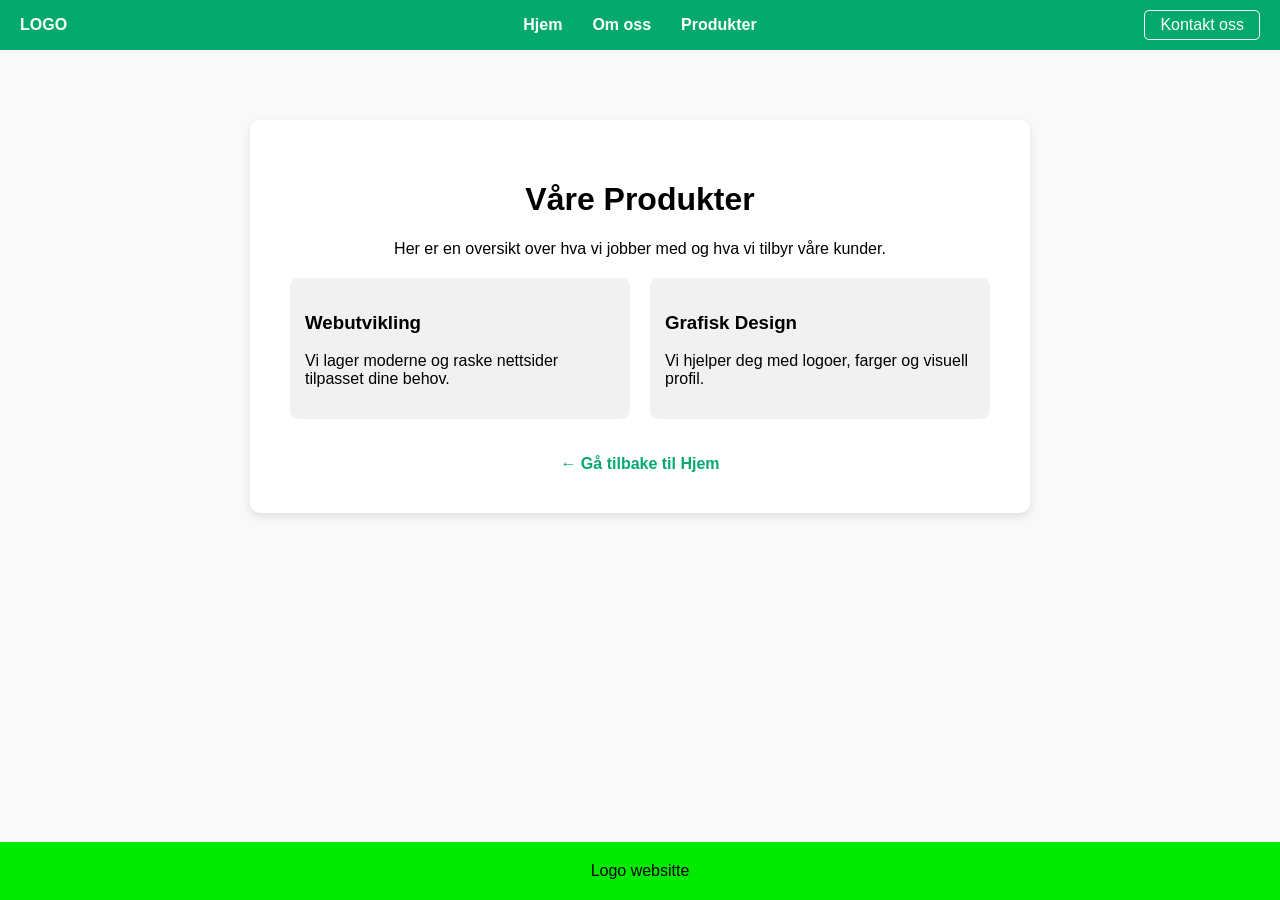
<file: myProject/Navbar html/Prosjekter.html>
<!DOCTYPE html>
<html lang="no">
<head>
<meta name="viewport" content="width=device-width, initial-scale=1">
<style>
  body {
    margin: 0;
    display: flex;
    flex-direction: column;
    min-height: 100vh;
    font-family: Arial, sans-serif;
    background-color: #f9f9f9;
  }

  .navbar {
    position: fixed;  
    top: 0;
    left: 0;             
    width: 100%;
    display: flex;
    justify-content: space-between; 
    align-items: center;
    background-color: #04AA6D; /* Тот самый зеленый цвет */
    padding: 10px 20px;
    box-sizing: border-box;
    z-index: 1000;
  }

  .logo {
    color: white;
    font-weight: bold;
    flex: 1;
  }

  .nav-links {
    display: flex;
    gap: 30px;
    justify-content: center;
    flex: 2;
  }

  .nav-links a {
    color: white;
    text-decoration: none;
    font-weight: bold;
  }

  .contact-container {
    display: flex;
    justify-content: flex-end;
    flex: 1;
  }

  .contact-btn {
    color: white;
    text-decoration: none;
    border: 1px solid white;
    padding: 5px 15px;
    border-radius: 5px;
  }

  .main-content { 
    flex: 1;
    padding-top: 120px;
    text-align: center;
  }

  .info-box {
    max-width: 700px;
    margin: 0 auto;
    background: white;
    padding: 40px;
    border-radius: 10px;
    box-shadow: 0 4px 10px rgba(0,0,0,0.1);
  }

  /* Стили для списка продуктов */
  .product-grid {
    display: grid;
    grid-template-columns: 1fr 1fr;
    gap: 20px;
    margin-top: 20px;
  }

  .product-card {
    background: #f1f1f1;
    padding: 15px;
    border-radius: 8px;
    text-align: left;
  }

  .footer {
    background-color: rgb(0, 234, 0);
    padding: 20px;
    width: 100%;
    box-sizing: border-box;
    display: flex;
    justify-content: center;
    align-items: center;
    margin-top: 40px;
  }
</style>
</head>
<body>

  <nav class="navbar">
    <div class="logo">LOGO</div>
    <div class="nav-links">
      <a href="index.html">Hjem</a>
      <a href="omoss.html">Om oss</a>
      <a href="prosjekter.html">Produkter</a>
    </div>
    <div class="contact-container">
      <a href="#" class="contact-btn">Kontakt oss</a>
    </div>
  </nav>

  <div class="main-content">
    <div class="info-box">
      <h1>Våre Produkter</h1>
      <p>Her er en oversikt over hva vi jobber med og hva vi tilbyr våre kunder.</p>
      
      <div class="product-grid">
        <div class="product-card">
          <h3>Webutvikling</h3>
          <p>Vi lager moderne og raske nettsider tilpasset dine behov.</p>
        </div>
        <div class="product-card">
          <h3>Grafisk Design</h3>
          <p>Vi hjelper deg med logoer, farger og visuell profil.</p>
        </div>
      </div>

      <br><br>
      <a href="index.html" style="color: #04AA6D; font-weight: bold; text-decoration: none;">← Gå tilbake til Hjem</a>
    </div>
  </div>

  <footer class="footer">
    <div class="footer-title">Logo websitte</div>
  </footer>
<script src="script.js"></script>
</body>
</html>
</file>
